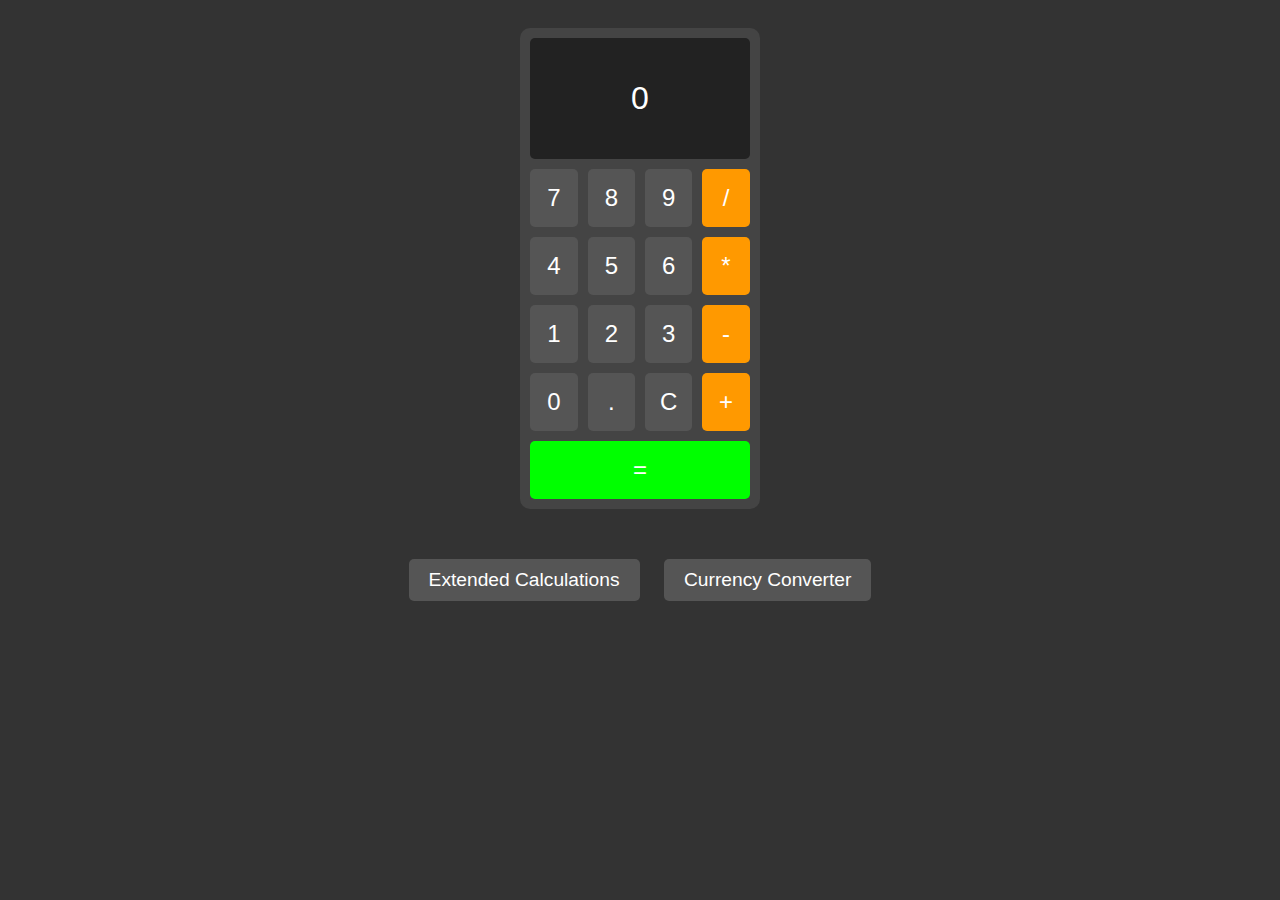
<file: index.html>
<!DOCTYPE html>
<html lang="en">
<head>
    <meta charset="UTF-8">
    <meta name="viewport" content="width=device-width, initial-scale=1.0">
    <title>Basic Calculator</title>
    <link rel="stylesheet" href="styles.css">
</head>
<body>

    <!-- Main calculator container -->
    <div class="calculator-container">
        <div class="output">
            <p id="outputText">0</p>
        </div>
        <div class="buttons">
            <button class="button">7</button>
            <button class="button">8</button>
            <button class="button">9</button>
            <button class="button operator">/</button>

            <button class="button">4</button>
            <button class="button">5</button>
            <button class="button">6</button>
            <button class="button operator">*</button>

            <button class="button">1</button>
            <button class="button">2</button>
            <button class="button">3</button>
            <button class="button operator">-</button>

            <button class="button">0</button>
            <button class="button">.</button>
            <button class="button" id="clear">C</button>
            <button class="button operator">+</button>

            <button class="button equal" id="equal">=</button>
        </div>
    </div>

    <!-- Navigation to other pages -->
    <div class="additional-buttons">
        <button onclick="window.location.href='extended.html'">Extended Calculations</button>
        <button onclick="window.location.href='currency.html'">Currency Converter</button>
    </div>

    <script src="script.js"></script>
</body>
</html>
</file>
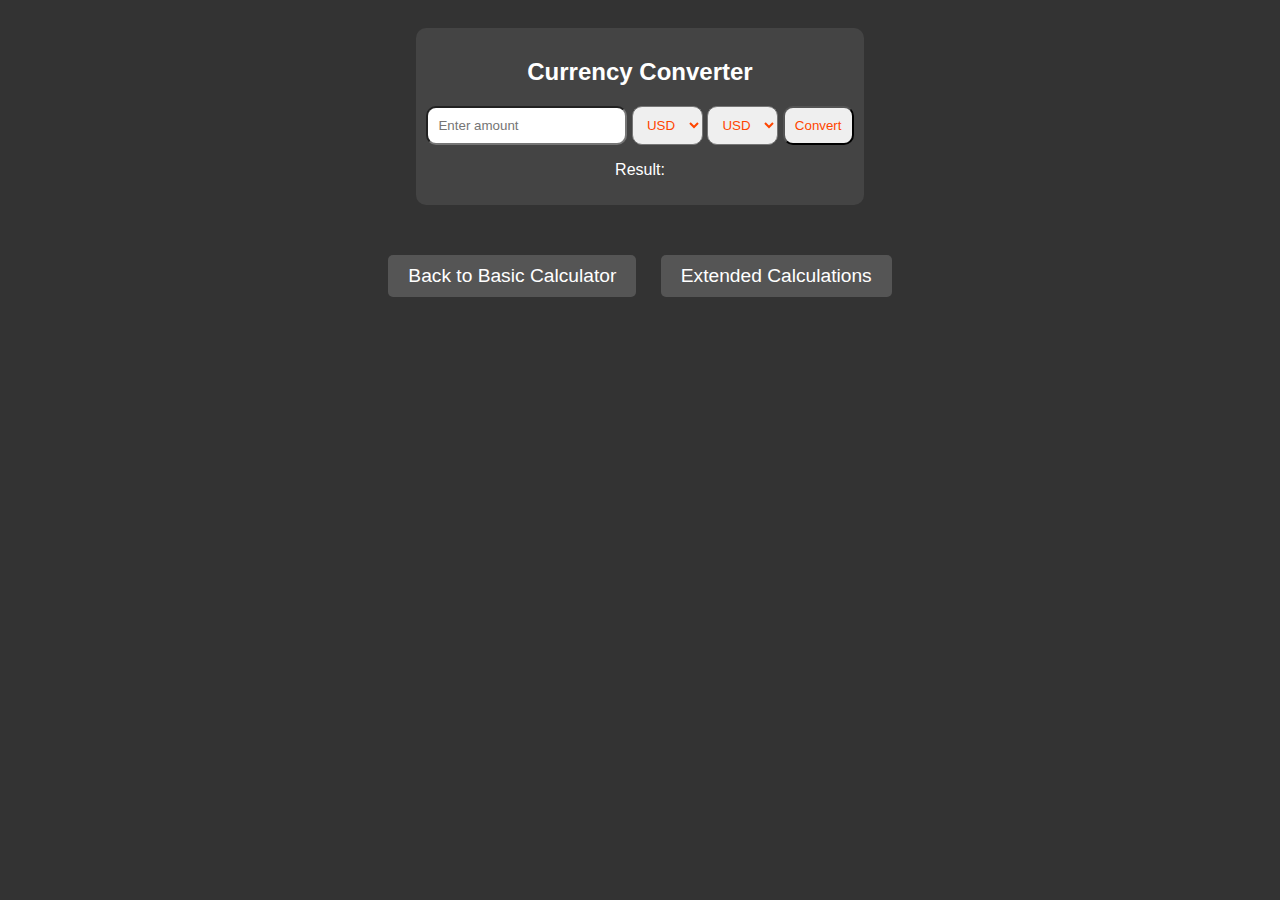
<file: currency.html>
<!DOCTYPE html>
<html lang="en">
<head>
    <meta charset="UTF-8">
    <meta name="viewport" content="width=device-width, initial-scale=1.0">
    <title>Currency Converter</title>
    <link rel="stylesheet" href="styles.css">
</head>
<body>

    <!-- Currency Converter Modal -->
    <div class="currency-container">
        <h2>Currency Converter</h2>
        <input type="number" id="currencyInput" placeholder="Enter amount">
        <select id="currencyFrom">
            <option value="USD">USD</option>
            <option value="EUR">EUR</option>
        </select>
        <select id="currencyTo">
            <option value="USD">USD</option>
            <option value="EUR">EUR</option>
        </select>
        <button id="convertBtn">Convert</button>
        <p id="currencyResult">Result: </p>
    </div>

    <div class="navigation">
        <button onclick="window.location.href='index.html'">Back to Basic Calculator</button>
        <button onclick="window.location.href='extended.html'">Extended Calculations</button>
    </div>

    <script src="currency.js"></script>
</body>
</html>
</file>
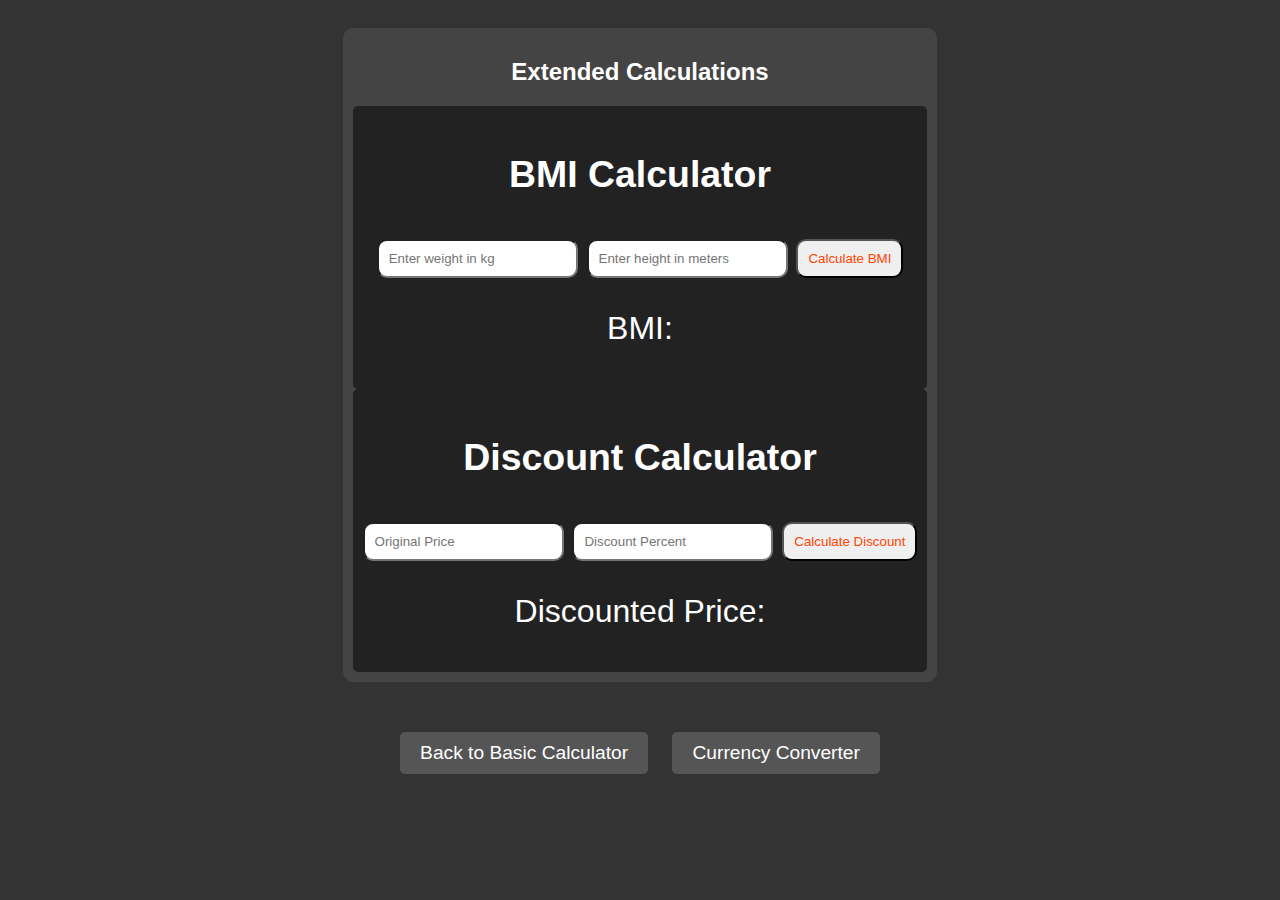
<file: extended.html>
<!DOCTYPE html>
<html lang="en">
<head>
    <meta charset="UTF-8">
    <meta name="viewport" content="width=device-width, initial-scale=1.0">
    <title>Extended Calculations</title>
    <link rel="stylesheet" href="styles.css">
</head>
<body>

    <!-- Extended calculation options like BMI, Discount -->
    <div class="extended-container">
        <h2>Extended Calculations</h2>

        <div class="additional-feature">
            <h3>BMI Calculator</h3>
            <input type="number" id="weight" placeholder="Enter weight in kg">
            <input type="number" id="height" placeholder="Enter height in meters">
            <button id="bmiCalculateBtn">Calculate BMI</button>
            <p id="bmiResult">BMI: </p>
        </div>

        <div class="additional-feature">
            <h3>Discount Calculator</h3>
            <input type="number" id="originalPrice" placeholder="Original Price">
            <input type="number" id="discountPercent" placeholder="Discount Percent">
            <button id="discountCalculateBtn">Calculate Discount</button>
            <p id="discountResult">Discounted Price: </p>
        </div>
    </div>

    <div class="navigation">
        <button onclick="window.location.href='index.html'">Back to Basic Calculator</button>
        <button onclick="window.location.href='currency.html'">Currency Converter</button>
    </div>

    <script src="extended.js"></script>
</body>
</html>
</file>
<file: styles.css>
/* Basic styling for all pages */
body {
    font-family: Arial, sans-serif;
    background-color: #333;
    color: #fff;
    text-align: center;
}

/* Calculator container */
.calculator-container, .extended-container, .currency-container {
    display: inline-block;
    margin: 20px;
    padding: 10px;
    background-color: #444;
    border-radius: 10px;
}

.output, .additional-feature {
    padding: 10px;
    background-color: #222;
    border-radius: 5px;
    font-size: 2em;
}

.buttons {
    display: grid;
    grid-template-columns: repeat(4, 1fr);
    grid-gap: 10px;
    margin-top: 10px;
}

.button {
    padding: 15px;
    font-size: 1.5em;
    background-color: #555;
    border: none;
    border-radius: 5px;
    cursor: pointer;
    color: #fff;
}

.button.operator {
    background-color: #f90;
}

.button.equal {
    grid-column: span 4;
    background-color: #0f0;
}

.button:active {
    background-color: #666;
}

/* Navigation buttons */
.additional-buttons, .navigation {
    margin-top: 20px;
}

.additional-buttons button, .navigation button {
    padding: 10px 20px;
    margin: 10px;
    font-size: 1.2em;
    background-color: #555;
    border: none;
    border-radius: 5px;
    cursor: pointer;
    color: #fff;
}

.additional-buttons button:hover, .navigation button:hover {
    background-color: #777;
}
input {
   border-radius: 10px;
   padding: 10px;
   color: orangered;
}
button {
    border-radius: 10px;
   padding: 10px;
   color: orangered;
}
select {
    border-radius: 10px;
   padding: 10px;
   color: orangered;
}
</file>
